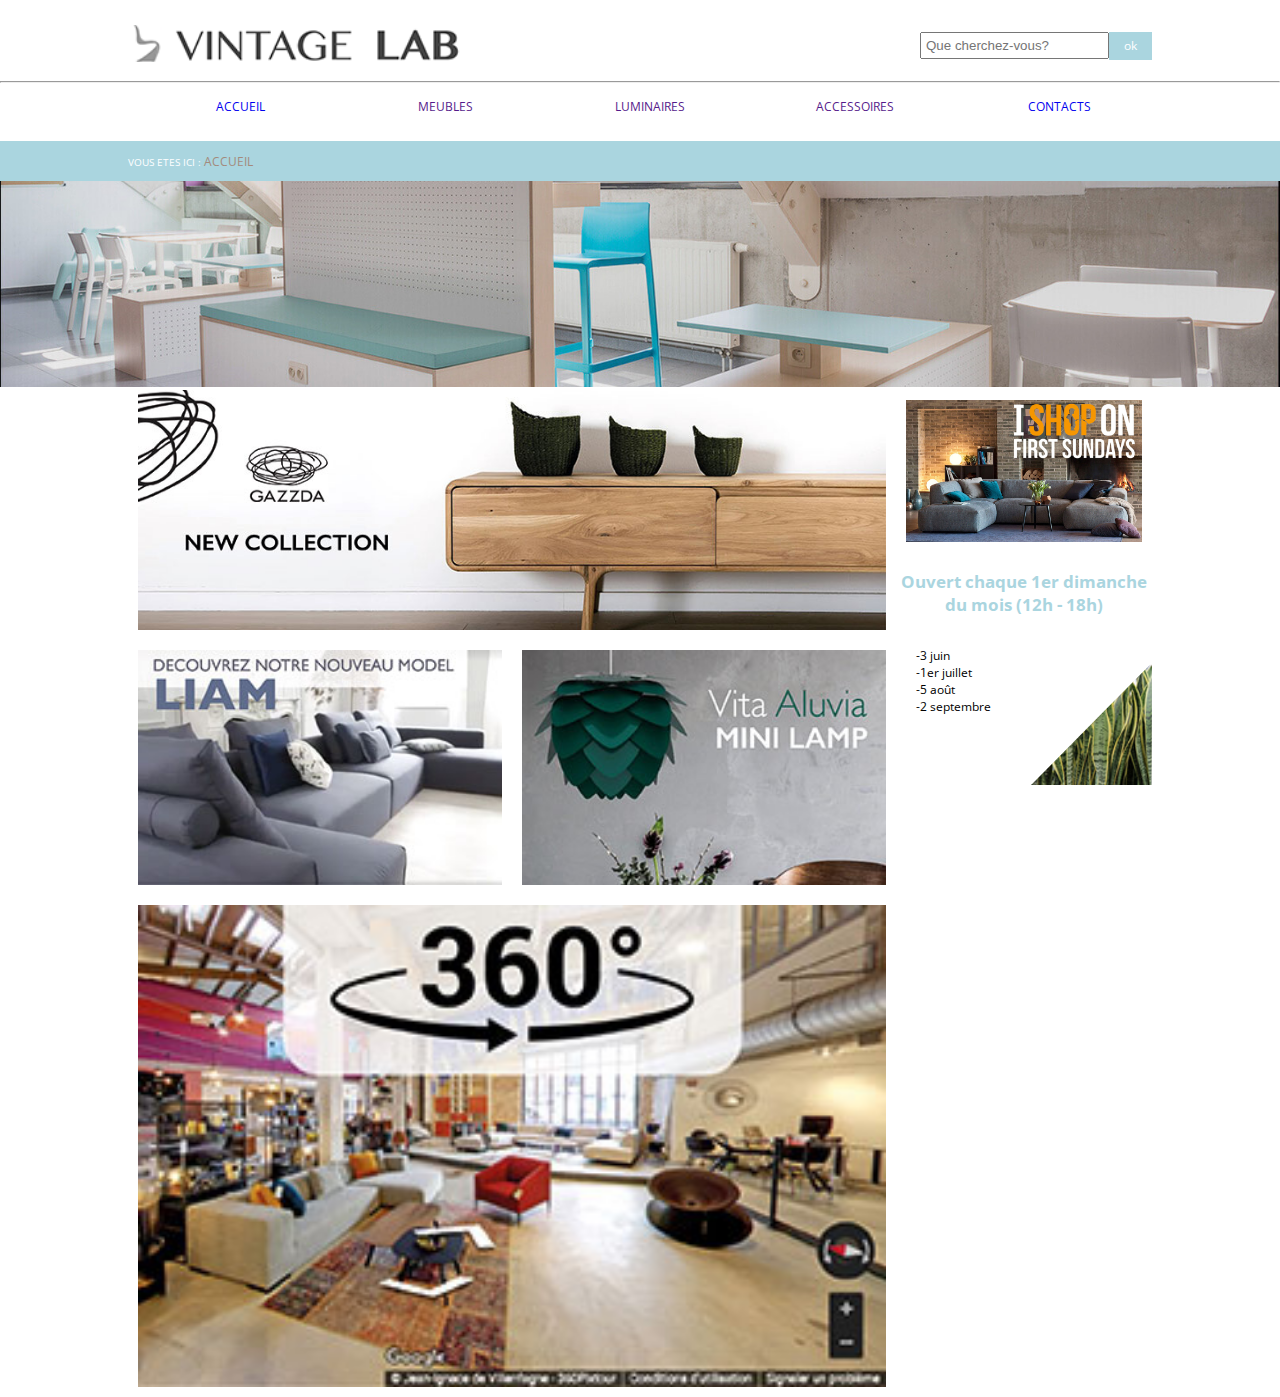
<file: index.html>
<!DOCTYPE html>
<html lang="fr">

    <head>
        <meta charset="utf-8">
        <title>Projet VINTAGE LAB index</title>
        <link href="http://fonts.googleapis.com/css?family=Open+Sans:400,300" rel="stylesheet" type="text/css">
        <link rel="stylesheet" type="text/css" href="css/deco.css"/>
        <link rel="stylesheet" type="text/css" href="css/positionnement.css"/>
    </head>
        
   
    <body>

        <!-- HEADER **************************-->
        <header class="containerHeaderSmall containerHeaderMed containerHeaderMax">
            <div><a href="index.html"><img class="logo" src="images/logoVint.png" alt="logo"></a></div>
            <div>
                <form class="formRech formMax" method="post" action="recherche.php">
                    <p> <input type="text" name="recherche" id="recherche" placeholder="Que cherchez-vous?"/> <label for="recherche" > ok </label> </p>
                </form>
            </div>
            
        </header>
        <!-- FIN HEADER **************************-->

        <hr/>

        <!-- MENU PRINCIPAL **************************-->
        <section >

            <nav class="dispNoSmal container_menuP_med containerMenuPMax" >
                <div><a class="item_menuP_med" href="index.html">ACCUEIL</a></div>
                <div><a class="item_menuP_med" href="">MEUBLES</a></div>
                <div><a class="item_menuP_med" href="">LUMINAIRES</a></div>
                <div><a class="item_menuP_med" href="">ACCESSOIRES</a></div>
                <div><a class="item_menuP_med" href="projetVintageContact.html">CONTACTS</a></div>
            </nav>
        </section>
        <!-- MENU PRINCIPAL **************************-->




        <!-- FILS D ARIANE **************************-->
        
        <div class="fil">
           <nav class="filMax">
                <span >VOUS ETES ICI : </span> 
                <a href="index.html"> ACCUEIL </a>
                
            </nav>
        </div>

        <!-- FIN FILS D ARIANE **************************-->

        <!-- MENU **************************-->
                <nav class="item_MenuS_max_3 displNo">
                    <ul class="sousMenu container_MenuS_med2">
                      <li class="itemSousMenu6">
                        <a href="index.html">ACCUEIL</a>
                        
                      </li>
                      <li class="itemSousMenu6">
                        <a href="#">MEUBLES</a>
                        
                      </li>
                      <li class="itemSousMenu6">
                        <a href="#">LUMINAIRES</a>
                      </li>
                      <li class="itemSousMenu6">
                        <a href="#">ACCESSOIRES</a>
                      </li>
                      <li class="itemSousMenu6">
                        <a href="projetVintageContact.html">CONTACTS</a>
                      </li>
                    </ul>
                </nav>

        <!-- SLIDE **************************************-->
        
        <div class="containerSlideSmall SlideMed">
            <img class="slide SlideMed" src="images/slide.jpg" alt="slide">
        </div>
           
        <!-- FIN SLIDE **********************************--> 

        <main class="containerCollectSmall containerCollectMed containerCollectMax">

            <div class="flex itemCollectMax">
               <img class="gazzda itemCellect3Med itemCellect3Max" src="images/gazzda.jpg" alt="gazzda"> 
               <img class="liam itemCellect1Med itemCellect1Max" src="images/liam-fr.jpg" alt="liam"> 
               <img class="vita itemCellect1Med itemCellect1Max" src="images/vita-aluvia.jpg" alt="vita">
               <img class="showroom itemCellect1Med itemCellect1Max" src="images/showroom-360.jpg" alt="showroom"> 
            </div> 

            <div class="itemDim1Med itemDim1Max">
                <img class="shop shopMax" src="images/i-shop-sundays_1-1.jpg" alt="shop">
                <div class="corner cornerMax">
                    <h2 class="dimSmall">
                    Ouvert chaque 1er dimanche du mois (12h - 18h) </h2><br />
                    <p class="datesSmall">-3 juin <br />
                    -1er juillet <br />
                    -5 août <br />
                    -2 septembre
                    </p>
                </div>
            </div> 
        </main>        
            
       

            
           
    </body>
</html>
</file>
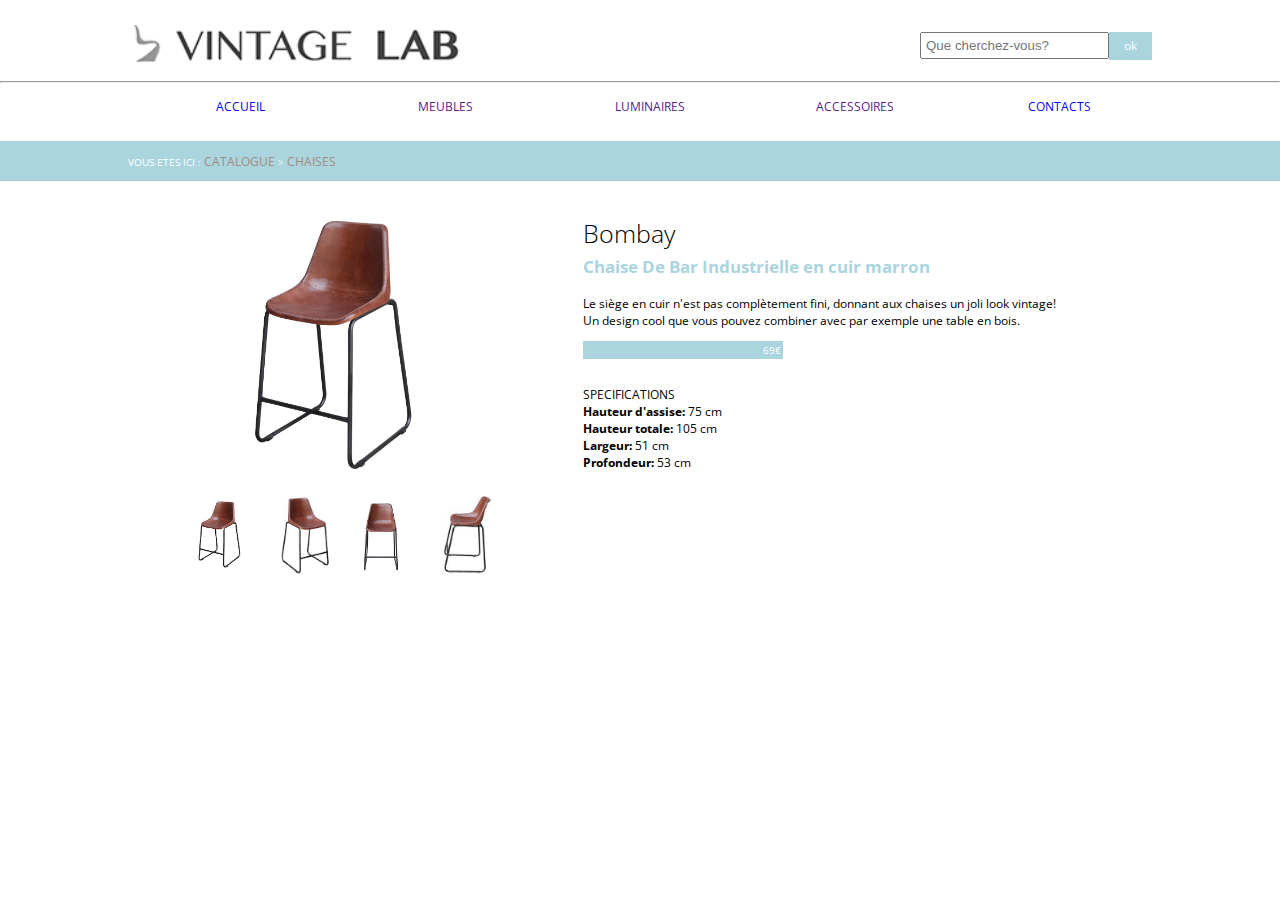
<file: projetVintageArt.html>
<!DOCTYPE html>
<html lang="fr">

    <head>
        <meta charset="utf-8">
        <title>Projet VINTAGE LAB article</title>
        <link href="http://fonts.googleapis.com/css?family=Open+Sans:400,300" rel="stylesheet" type="text/css">
        <link rel="stylesheet" type="text/css" href="css/deco.css"/>
        <link rel="stylesheet" type="text/css" href="css/positionnement.css"/>
    </head>
        
   
    <body>

        <!-- HEADER **************************-->
        <header class="containerHeaderSmall containerHeaderMed containerHeaderMax">
            <div><a href="index.html"><img class="logo" src="images/logoVint.png" alt="logo"></a></div>
            <div>
                <form class="formRech formMax" method="post" action="recherche.php">
                    <p> <input type="text" name="recherche" id="recherche" placeholder="Que cherchez-vous?"/> <label for="recherche" > ok </label> </p>
                </form>
            </div>
            
        </header>
        <!-- FIN HEADER **************************-->

        <hr/>

        <!-- MENU PRINCIPAL **************************-->
        

            <nav class="dispNoSmal container_menuP_med containerMenuPMax" >
                <div><a class="item_menuP_med" href="index.html">ACCUEIL</a></div>
                <div><a class="item_menuP_med" href="">MEUBLES</a></div>
                <div><a class="item_menuP_med" href="">LUMINAIRES</a></div>
                <div><a class="item_menuP_med" href="">ACCESSOIRES</a></div>
                <div><a class="item_menuP_med" href="projetVintageContact.html">CONTACTS</a></div>
                
            </nav>
        <!-- MENU PRINCIPAL **************************-->




        <!-- FILS D ARIANE **************************-->
        
        <div class="fil">
           <nav class="filMax">
                <span >VOUS ETES ICI : </span> 
                <a href="projetVintageLabCatalogue.html#" class="catalogue">CATALOGUE </a>&gt;
                <a href="projetVintageArt.html" class="chaise">CHAISES</a>
            </nav>
        </div>

        <!-- FIN FILS D ARIANE **************************-->


        <main class="containerArtSamll containerArtMaxArt">
            <section class="containerChrSmall containerChMed containerChMax">
                <div class="itemChSmall itemCh1Med">
                    <img class="chSmal1" src="images/CHR-59 (1).jpg">
                </div>
                <div class="itemChSmall itemCh2Med">
                    <img class="chSmal2" src="images/small-CHR-59-01.jpg" alt="vue gauche" >
                    <img class="chSmal2" src="images/small100-CHR-59-02.jpg" alt="vue droite" >
                    <img class="chSmal2" src="images/small-CHR-59-03.jpg" alt="vue face" >
                    <img class="chSmal2" src="images/small100-CHR-59-04.jpg" alt="vue profil" >
                </div>
            </section>

            <article class="containerBombaySmall containerBombayMax">
                <h1>Bombay </h1>
                <h2>Chaise De Bar Industrielle en cuir marron</h2>
                <p>Le siège en cuir n'est pas complètement fini, donnant aux chaises un joli look vintage! <br/> Un design cool que vous pouvez combiner avec par exemple une table en bois. </p>
                <div class="prixSmal prixMed prixMax">69€</div>
                <p>SPECIFICATIONS <br/><strong> Hauteur d'assise: </strong> 75 cm <br/><strong> Hauteur totale: </strong> 105 cm <br/><strong> Largeur: </strong> 51 cm <br/><strong> Profondeur: </strong> 53 cm</p>
            </article>
                
            
        </main>

            
           
    </body>
</html>
</file>
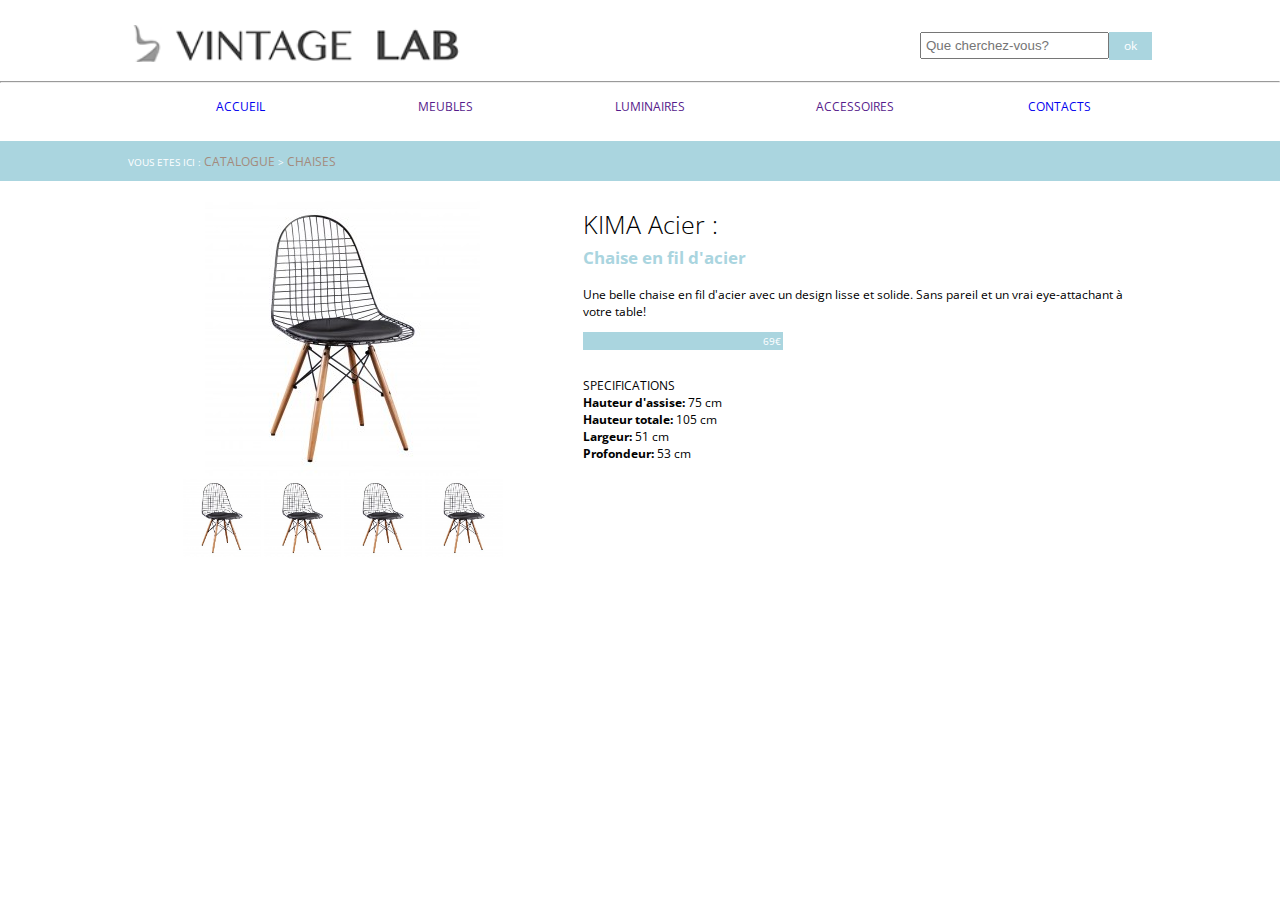
<file: projetVintageArtKima.html>
<!DOCTYPE html>
<html lang="fr">

    <head>
        <meta charset="utf-8">
        <title>Projet VINTAGE LAB article</title>
        <link href="http://fonts.googleapis.com/css?family=Open+Sans:400,300" rel="stylesheet" type="text/css">
        <link rel="stylesheet" type="text/css" href="css/deco.css"/>
        <link rel="stylesheet" type="text/css" href="css/positionnement.css"/>
    </head>
        
   
    <body>

        <!-- HEADER **************************-->
        <header class="containerHeaderSmall containerHeaderMed containerHeaderMax">
            <div><a href="index.html"><img class="logo" src="images/logoVint.png" alt="logo"></a></div>
            <div>
                <form class="formRech formMax" method="post" action="recherche.php">
                    <p> <input type="text" name="recherche" id="recherche" placeholder="Que cherchez-vous?"/> <label for="recherche" > ok </label> </p>
                </form>
            </div>
            
        </header>
        <!-- FIN HEADER **************************-->

        <hr/>

        <!-- MENU PRINCIPAL **************************-->
        <section >

            <nav class="dispNoSmal container_menuP_med containerMenuPMax" >
                <div><a class="item_menuP_med" href="index.html">ACCUEIL</a></div>
                <div><a class="item_menuP_med" href="">MEUBLES</a></div>
                <div><a class="item_menuP_med" href="">LUMINAIRES</a></div>
                <div><a class="item_menuP_med" href="">ACCESSOIRES</a></div>
                <div><a class="item_menuP_med" href="projetVintageContact.html">CONTACTS</a></div>
                
            </nav>
        <!-- MENU PRINCIPAL **************************-->




        <!-- FILS D ARIANE **************************-->
        
        <div class="fil">
           <nav class="filMax">
                <span >VOUS ETES ICI : </span> 
                <a href="projetVintageLabCatalogue.html#" class="catalogue">CATALOGUE </a>&gt;
                <a href="projetVintageArt.html" class="chaise">CHAISES</a>
            </nav>
        </div>

        <!-- FIN FILS D ARIANE **************************-->


        <main class="containerArtSamll containerArtMaxArt">
            <section class="containerChrSmall containerChMed containerChMax">
                <div class="itemChSmall itemCh1Med">
                    <img src="images/IMG_86963_275x275.jpg">
                </div>
                <div class="itemChSmall itemCh2Med">
                    <img class="chSmal2" src="images/IMG_86963_275x275.jpg" alt="vue gauche" >
                    <img class="chSmal2" src="images/IMG_86963_275x275.jpg" alt="vue droite" >
                    <img class="chSmal2" src="images/IMG_86963_275x275.jpg" alt="vue face" >
                    <img class="chSmal2" src="images/IMG_86963_275x275.jpg" alt="vue profil" >
                </div>
            </section>

            <article class="containerBombaySmall containerBombayMax">
                <h1>KIMA Acier :</h1>
                <h2>Chaise en fil d'acier</h2>
                <p>Une belle chaise en fil d'acier avec un design lisse et solide. Sans pareil et un vrai eye-attachant à votre table! </p>
                <div class="prixSmal prixMed prixMax">69€</div>
                <p>SPECIFICATIONS <br/><strong> Hauteur d'assise: </strong> 75 cm <br/><strong> Hauteur totale: </strong> 105 cm <br/><strong> Largeur: </strong> 51 cm <br/><strong> Profondeur: </strong> 53 cm</p>
            </article>
                
            
        </main>

            </section>
           
    </body>
</html>
</file>
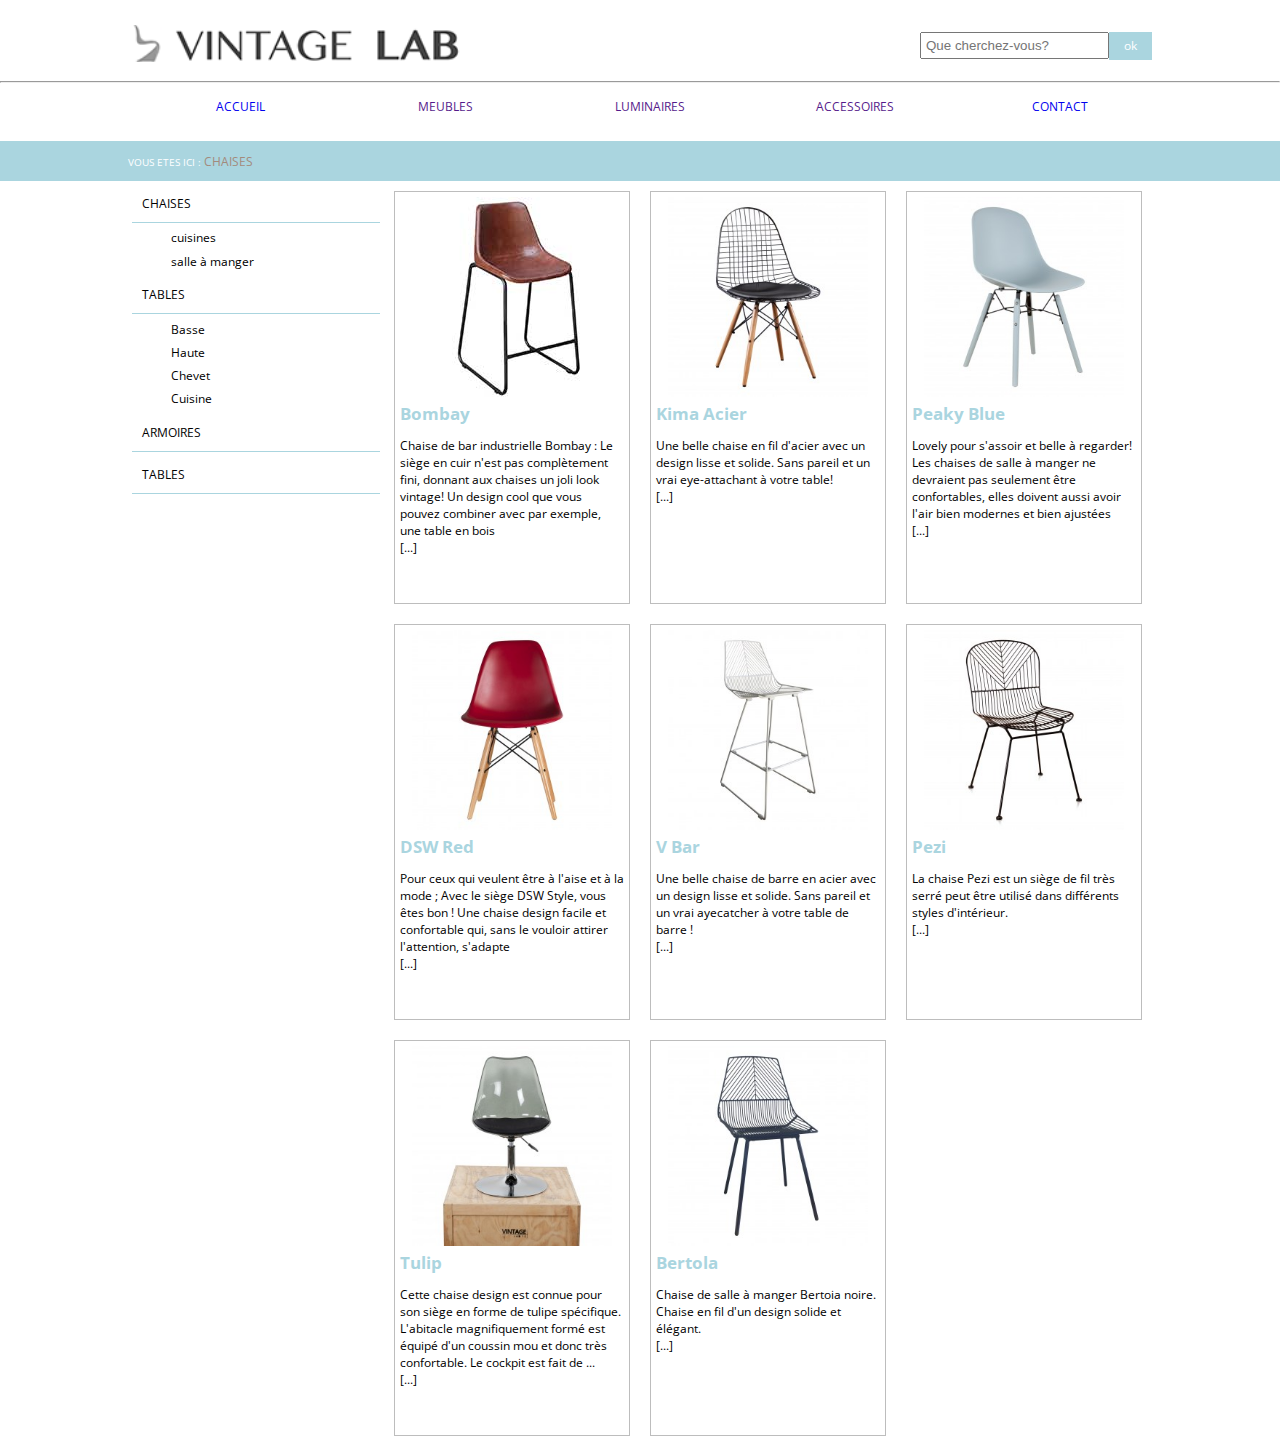
<file: projetVintageLabCatalogue.html>
<!DOCTYPE html>
<html lang="fr">

    <head>
        <meta charset="utf-8">
        <title>Projet VINTAGE LAB catalogue</title>
        <link href="http://fonts.googleapis.com/css?family=Open+Sans:400,300" rel="stylesheet" type="text/css">
        <link rel="stylesheet" type="text/css" href="css/deco.css"/>
        <link rel="stylesheet" type="text/css" href="css/positionnement.css"/>
    </head>
        
   
    <body>

        <!-- HEADER **************************-->
        <header class="containerHeaderSmall containerHeaderMed containerHeaderMax">
            <div><a href="index.html"><img class="logo" src="images/logoVint.png" alt="logo"></a></div>
            <div>
                <form class="formRech formMax" method="post" action="recherche.php">
                    <p> <input type="text" name="recherche" id="recherche" placeholder="Que cherchez-vous?"/> <label for="recherche" > ok </label> </p>
                </form>
            </div>
            
        </header>
        <!-- FIN HEADER **************************-->

        <hr/>

        <!-- MENU PRINCIPAL **************************-->
        

            <nav class="dispNoSmal container_menuP_med containerMenuPMax" >
                <div><a class="item_menuP_med" href="index.html">ACCUEIL</a></div>
                <div><a class="item_menuP_med" href="">MEUBLES</a></div>
                <div><a class="item_menuP_med" href="">LUMINAIRES</a></div>
                <div><a class="item_menuP_med" href="">ACCESSOIRES</a></div>
                <div><a class="item_menuP_med" href="projetVintageContact.html">CONTACT</a></div>
                
            </nav>
        <!-- MENU PRINCIPAL **************************-->




        <!-- FILS D ARIANE **************************-->
        
            <div class="fil">
               <nav class="filMax">
                    <span >VOUS ETES ICI : </span> 
                    <a href="…" class="chaise">CHAISES</a>
                </nav>
            </div>

        <!-- FIN FILS D ARIANE **************************-->


        <main class="containerMainMax">

            <!-- SOUS MENU **************************-->
                <nav class="item_MenuS_max_3 ">
                    <ul class="sousMenu container_MenuS_med2">
                      <li class="itemSousMenu6">
                        <a href="#">CHAISES</a>
                        <ul class="dispNoSmal displMax" >
                            <li><a href="#">cuisines</a></li>
                            <li><a href="#">salle à manger</a></li>
                        </ul>
                      </li>
                      <li class="itemSousMenu6">
                        <a href="#">TABLES</a>
                        <ul class="dispNoSmal displMax">
                            <li><a href="#">Basse</a></li>
                            <li><a href="#">Haute</a></li>
                            <li><a href="#">Chevet</a></li>
                            <li><a href="#">Cuisine</a></li>
                        </ul>
                      </li>
                      <li class="itemSousMenu6">
                        <a href="#">ARMOIRES</a>
                      </li>
                      <li class="itemSousMenu6">
                        <a href="#">TABLES</a>
                      </li>
                    </ul>
                </nav>
            <!-- FIN SOUS MENU **************************-->



            <!-- ARTICLES **************************-->
                <section class="item_art_max_9 containerArtMaxCat containerArt_med">
                    <article class="itemArtMax itemArt_med">
                        <a href="projetVintageArt.html"><img class="dispNoSmal imgMed imgMax" src="images/small100-CHR-59-02.jpg" alt="bombay"></a>
                        <h2>Bombay</h2>
                        <p class="padMax">Chaise de bar industrielle Bombay : Le siège en cuir n'est pas complètement fini, donnant aux chaises un joli look vintage! Un design cool que vous pouvez combiner avec par exemple, une table en bois <br/> [...]</p>
                        <div class="prixSmal rollover" >89€</div>
                    </article>
                    <article class="itemArtMax itemArt_med">
                        <a href="projetVintageArtKima.html"><img class="dispNoSmal imgMed imgMax" src="images/IMG_86963_275x275.jpg" alt="kimaAcier"></a>
                        <h2>Kima Acier</h2>
                        <p class="padMax">Une belle chaise en fil d'acier avec un design lisse et solide. Sans pareil et un vrai eye-attachant à votre table! <br/> [...]</p>
                        <div class="prixSmal" >99€</div>
                    </article >
                    <article class="itemArtMax itemArt_med">
                        <img class="dispNoSmal imgMed imgMax" src="images/IMG_06579_275x275.jpg" alt="peakyBlue">
                        <h2>Peaky Blue</h2>
                        <p>Lovely pour s'assoir et belle à regarder! Les chaises de salle à manger ne devraient pas seulement être confortables, elles doivent aussi avoir l'air bien modernes et bien ajustées <br/> [...] </p>
                        <div class="prixSmal" >69€</div>
                    </article>
                    <article class="itemArtMax itemArt_med">
                        <img class="dispNoSmal imgMed imgMax" src="images/IMG_3291_275x275.jpg" alt="dswRed">
                        <h2>DSW Red</h2>
                        <p class="padMax">Pour ceux qui veulent être à l'aise et à la mode ; Avec le siège DSW Style, vous êtes bon ! Une chaise design facile et confortable qui, sans le vouloir attirer l'attention, s'adapte <br/> [...]</p>
                        <div class="prixSmal" >89€</div>
                    </article>
                    <article class="itemArtMax itemArt_med">
                        <img class="dispNoSmal imgMed imgMax" src="images/IMG_5793_275x275.jpg" alt="vBar">
                        <h2>V Bar</h2>
                        <p class="padMax">Une belle chaise de barre en acier avec un design lisse et solide. Sans pareil et un vrai ayecatcher à votre table de barre ! <br/> [...]</p>
                        <div class="prixSmal" >89€</div>
                    </article>
                    <article class="itemArtMax itemArt_med">
                        <img class="dispNoSmal imgMed imgMax" src="images/IMG_0797_275x275.jpg" alt="Pezi">
                        <h2>Pezi</h2>
                        <p class="padMax">La chaise Pezi est un siège de fil très serré peut être utilisé dans différents styles d'intérieur. <br/> [...]</p>
                        <div class="prixSmal" >69€</div>
                    </article>
                    <article class="itemArtMax itemArt_med">
                        <img class="dispNoSmal imgMed imgMax" src="images/IMG_1898_275x275.jpg" alt="tulip">
                        <h2>Tulip</h2>
                        <p class="padMax">Cette chaise design est connue pour son siège en forme de tulipe spécifique. L'abitacle magnifiquement formé est équipé d'un coussin mou et donc très confortable. Le cockpit est fait de ... <br/> [...]</p>
                        <div class="prixSmal" >69€</div>
                    </article>
                    <article class="itemArtMax itemArt_med pull">
                        <img class="dispNoSmal imgMed imgMax" src="images/IMG_5792_275x275.jpg" alt="bertola">
                        <h2>Bertola</h2>
                        <p class="padMax">Chaise de salle à manger Bertoia noire. Chaise en fil d'un design solide et élégant. <br/> [...]</p>
                        <div class="prixSmal" >69€</div>
                    </article>
                    
                </section>
            <!-- FIN ARTICLES **************************-->
        </main>

            
           
    </body>
</html>
</file>
<file: css/deco.css>
*{
    box-sizing: border-box;
}
/**********************************/


/********************************/
html {
    font-size: 62.5%;
}

body{
    
    font-family: 'Open sans', sans-serif;
    margin: 0px;
}

.logo{
	width: 335px/*110%*/;

	
}

a{
	text-decoration:none;
	font-size: 1.2rem; 
}

.size12{
	font-size: 1.2rem;
}

.container_header_smal{
	padding-bottom: 20px;
}

hr{
	color:  #BDBDBD;
	margin:/*15px*/4.477611940299% 0 4.477611940299% 0;
}
.dispNoSmal{
	display: none;
}

.fil{
	background-color: #AAD5DF;
	height: 40px;
	margin-top: 20px;
	color: #FFF;
	display: flex;
	flex-direction: row;
	align-items: center;

	
}
.fil a{
	color: #A38A7C ;
}
.sousMenu{
	width:/*300px*/85.714285714286%;
    list-style: none ;
    margin: 0 ;
    padding: 0 ;
}

.sousMenu a{
	margin: /*5px*/1.428571428571%;
    border-bottom: 1px solid  #AAD5DF;
    background-color:#FFF;
    color: #000;
    display: block;
    padding : 10px;
    text-decoration: none;
}

.sousMenu a:hover{	
    background-color:#AAD5DF;
}

/*** *********************FORMULAIRE ****************/
label{ 
 	padding: 5px 15px 6px 15px;
	background-color: #AAD5DF;
	color: #FFF;
	margin-left: -3px;
}

input{
	padding: 4px;
}
/*** ********************* fin FORMULAIRE ****************/


h2{
	color: #AAD5DF;
	font-family: 'Open Sans', sans-serif;
	font-size: 1.7rem;
	margin: 5px auto 5px 0px;
}

p{
	font-size: 1.2rem;
}

a img { 
	border: none;
}

article{
	border: 1px solid  #BDBDBD;
	margin: 10px 0 10px 0;
	padding: 5px;
}

.prixSmal{
	background-color: #AAD5DF;
	color: #FFF;
	text-align: right;
	padding:2px;
	margin-bottom: 15px;
	
}

/****************** PAGE ARTICLE**************************************************/

.chSmal1{
	width: /*300px*/ 75%;
}
.chSmal2{
	width: /*80px*/ 20%;
}
h1{
	font-size: 2.5rem;
	font-weight: lighter;
	padding: 0px;
	margin: 0px;

}
</file>
<file: css/positionnement.css>
/****************** PAGE CATALOGUE *********************************************************************************************/


.containerHeaderSmall{
	display: flex;
	flex-direction: column;
	justify-content: center; 
	align-items: center;	
}

hr{
	margin:1rem 0 1rem 0;
}

/*********** VUE TABLETTE *******************************************************************/

@media screen and (min-width: 640px) {

	.containerHeaderMed{
		display: flex;
		flex-direction: row;
		justify-content: space-between;
		padding-top: 20px;
	}

/*********** MENU PRINCIPALE *******************/

	.container_menuP_med{
		display: flex;
		flex-direction: row;
		flex-wrap: wrap;
		margin-left: -2rem;
	}

	.container_menuP_med > div:visited{
		color: #A38A7C ;
	}

	.container_menuP_med > *{
    	flex-grow: 0;
    	flex-shrink: 0;
    	flex-basis: calc(100% / 5 - 2rem);
    	margin-left: 2rem;
    	padding: 5px 15px 5px 15px;
    	text-align: center;    	
	}

/*********** MENU SECONDAIRE *******************/

	.container_MenuS_med2 > li:visited{
		color: #A38A7C ;
	}

	.container_MenuS_med2{
		display: flex;
		flex-direction: row;
		flex-wrap: wrap;
		width: 100%;	
	}

	.itemSousMenu6{
		flex: 1 1 calc(100% / 2);
	}

/*********** ARTICLES *******************/
	
	.containerArt_med{
		display: flex;
		flex-direction: row;
		flex-wrap: wrap;
	}

	.itemArt_med{
		margin: 1rem;
		flex: 1 1 calc(100% / 2 - 2rem);
		position: relative;
		overflow:  hidden;
	}

	.imgMed{
		display: block;
		width: /*150px*/ 52.083333333333%;
		margin: 0 auto;

	}
	

}

/*********** VUE BUREAU *********************************************************************/


@media screen and (min-width: 1280px) { 

	main{
		max-width: 1024px;
		margin: 0 auto;
		display: flex;
		flex-direction: row;
	}

	/** HEADER *******************/

	.containerHeaderMax{
		max-width: 1024px;
		text-align: center;
		margin: 0 auto;
	}

	/** formulaire ***************/

	form p{
		padding: 0px;
	}
	
	/** MENU PRINCIPALE *********/

	.containerMenuPMax{
		max-width: 1024px;
		display: flex;
		margin: 0 auto;
	}
	.containerMenuPMax > div{
		border-bottom: solid 1px #FFF;

	}
	.containerMenuPMax > div:hover{
		border-bottom: solid 1px #552a20 ;

	}
	
	.containerMenuPMax > a{
		display: flex;
		width: 150px;
	}
	
	/** SOUS Menu **/
	.containerMainMax{
		display: flex;
		flex-direction: row;

	}

	.sousMenu{
		display: block;
	}

	.item_MenuS_max_3{
		flex: 3;
		
	}

	/** ARTICLES **/

	.item_art_max_9{
		flex: 9;

	}

	.containerArtMaxCat{
		display: flex;
		flex-direction: row;
		flex-wrap: wrap;
		justify-content: space-between;

	}

	.itemArtMax{
		
		flex: 0 0 calc(100%  / 3 - 20px);/* 12 div 4 */
		position: relative;
		/*overflow:  hidden;*/
	}

	.pull{
	margin-right: auto;
	}

	
	/*************** position prix initiale ***************/

	.itemArtMax > div{
		position: absolute;
		width: 200px;
		bottom: 2px;
		left: -300px;
		transition: all 2s;
		opacity: 0;
	}
	
	/***** hover article ombre **************************/

	.item_art_max_9 > article:hover{
		box-shadow: 1px 1px 12px #555;
	}

	
	/*************** hover prix ***************/

	.item_art_max_9 > article:hover div{
		left: 15px;
		opacity: 1;
	}

	.imgMax{
		display: block;
		width: 200px;
	}

	.padMax{
		padding-bottom: 30px;
	}

	.displMax{
		display: block;
		list-style: none ;
	}

	.displMax a{
		border-bottom: 0px;
		padding: 0px;
		display: inline-block;
	}

	.filMax{
		width: 1024px;
		margin: 0 auto;
	}

}

/****************** PAGE ARTICLE*********************************************************************************************/

.containerChrSmall{
	display: flex;
	flex-direction: column;
	justify-content: center; 
	align-items: center;
}

.containerArtSamll{
	display: flex;
	flex-direction: column;
	justify-content: center; 
	align-items: center;
}

.containerBombaySmall{
	display: flex;
	flex-direction: column;
	justify-content: center; 
	border: 0px;
	width: 100%;
}

.itemChSmall{
	text-align: center;
}

/********************* VUE TABLETTE *******************/


@media screen and (min-width: 640px) {

	.containerChMed{
		flex-direction: row;
		width: 100%;
	}

	.itemCh1Med{
		flex-basis: calc(100% / 3);
		margin: 0;
	}

	.itemCh2Med{
		flex-basis: calc(100% * 2 / 3);
		/*text-align: center;*/
	}

	.prixMed{
		width: 30%;
	}
	
}


/********************* VUE PC *******************/

@media screen and (min-width: 1280px){ 


	.containerArtMaxArt{
		flex-direction: row;
		justify-content: space-around;
	}

	.containerChMax{
		margin: 20px;
		flex: calc(100% * 5 / 12 - 20px);
		flex-direction: column;
	}

	.containerBombayMax{
		margin: -80px 20px 0px 20px;
		flex: calc(100% * 7 / 12 - 20px);
		position: relative;
	}

	.prixMax{
		margin-bottom: 15px;
	}

	.containerArtMaxArt > article > div{
		width: 200px;
	}



}

/********************************************** PAGE CONTACT ************************************************************************/

#map{
	width: 100%;
	height: 300px;
	background-color: grey;
}

.containerContactSmal{
	display: flex;
	flex-direction: column;
}

.infosContactSmal{
	background-color: #e2f0f4;
	height: 40px;
	display: flex;
	justify-content: center;
	align-items: center;
}

.backColorBlue{
	background-color: #AAD5DF;
}
.infoSmall{
	text-align: center;
	padding: 1rem;
}

.containerFormSmal{
	display: flex;
	flex-direction: column;	
}

.containerFormInfosSmall{
	text-align: right;
	margin-right: 2rem;
}

.formContactSmall{
	width: 100%;
}

.inputSmal{
	width: 75%;
	margin-bottom: 15px;
}

.textAreaSmal{
	width: 100%;
	height:10em;
	border: none;
	
}

.boutonSmal{
	width: 90%;
	padding: 10px;
	margin:0 5%; /* (100%-90%)/2*/
	background-color: #FFF;
	border: none;
}

/********************* VUE TABLETTE *******************/

@media screen and (min-width: 640px) {

	.containerContactMed{
		display: flex;
		flex-direction: row;
		flex-wrap: wrap;
	}
	
	.containerInfoContactMed{
		margin:10px 10px 10px 0px;
		flex: 1 1 calc(100% / 2 - 10px);
	}

	.containerContactnousMed{
		margin:10px 0px 10px 10px;
		flex: 1 1 calc(100% / 2 - 10px);
	}

	.containerFormInfosMed{
		flex: 1 1 calc(100% / 2 );
		
	}

	.containerFormEnvoiMed{
		flex: 1 1 calc(100% / 2 );
		margin: 25px;
	}

	.formContactMed{
		display: flex;
		flex-direction: column;
		
	}

	.infoMed{
		height: 39.5rem;
		text-align: left;
	}

	
}

/********************* VUE PC *******************/

@media screen and (min-width: 1280px){ 

	.containerInfoContactMax{
		flex: 1 1 calc(100% / 3  - 10px);
	}

	.containerContactnousMax{
		flex: 1 1 calc(100% * 2 / 3  - 10px);
	}

	.formContactMax{
		display: flex;
		flex-direction: row;
		flex-wrap: wrap;
		height: 24rem;
	}

	.containerFormInfoMax{
		flex:1 1 calc(100% * 1 / 2 );
		margin-right: 0;
	}

	.containerFormEnvoiMax{
		flex: calc(100% * 1 / 2 - 2rem);
		display: flex;
		margin: 1rem;
		height: 50px;
	}

	.textAreaMax{
		margin: 0;
		height: 22rem;
	}

	.containerNewLMax{
		text-align: right;
		flex-basis: calc(100% / 2);
	}

	.boutonMax{
		width: 30%;
	}

	.infoMax{
		height: 24rem;
	}
	
}


/********************************************** PAGE ACCUEIL ************************************************************************/

.containerSlideSmall{
	overflow: hidden;
}

.slide{
	display: none;
	margin-bottom: -40px;
	margin-top: -180px;
	width: 100%;
	height: 10%;
}

.corner{
	background-image: url("../images/home_page_corner.png");
	background-repeat:no-repeat;
	background-position: right;
	height: 200px;
	
}
.dimSmall{
	text-align: center;
}
.datesSmall{
	margin-left: 2rem;
}

.containerCollectSmall{
	display: flex;
	flex-direction: column;

}
.gazzda, .liam, .vita, .showroom, .shop{
	width: 100%;
	margin-bottom: 1rem;
}

/********************* VUE TABLETTE *******************/

@media screen and (min-width: 640px) {

	.flex{
		display: flex;
		flex-wrap: wrap;
	}

	.displNo{
		display: none;
	}
	.SlideMed{
		display: inline-block;
		
	}
	.containerCollectMed{
		flex-direction: row;
		flex-wrap: wrap;
	}

	.itemCellect3Med{
		flex-basis: calc(100%);
		
	}
	.itemCellect1Med{
		flex: calc(100% / 3 - 2rem );
		margin:1rem;
	}
	.itemDim1Med{
		flex-basis: calc(100%);
	}
}

/********************* VUE PC *******************/

@media screen and (min-width: 1280px){ 

	.containerCollectMax{
		display: flex;
		flex-direction: row;
		flex-wrap: wrap;
		justify-content: space-between;

	}

	.itemCellect3Max{
		padding: 0 1rem 0 1rem;
	}

	
	.itemCollectMax{
		
		width: 0;
		flex: 1 1 calc(100% * 3 / 4 );
		margin:0rem;

	}

	.itemCellect1Max{
		
		
		flex: 1 1 calc(100% / 4 - 1rem);
		

	}

	.itemDim1Max{
		/*display: none;*/
		flex: 1 1 calc(100% / 4 );
		margin: 0rem;
	}

	.shopMax{
		padding: 1rem;
	}

	.cornerMax{
		background-position-y: bottom;
		height: 215px;
	}

	

}
</file>
